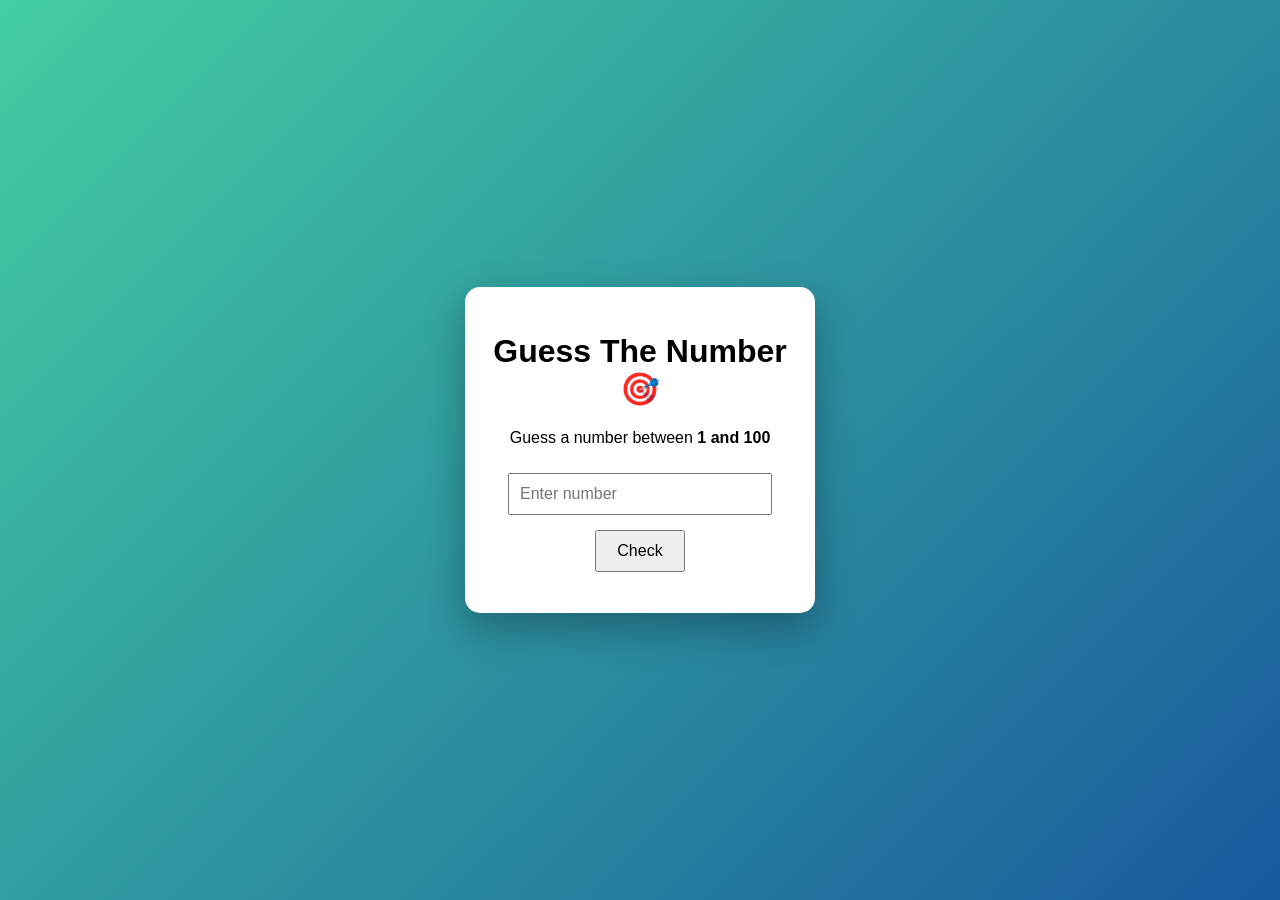
<file: index.html>
<!DOCTYPE html>
<html lang="en">
<head>
  <meta charset="UTF-8">
  <meta name="viewport" content="width=device-width, initial-scale=1.0">
  <title>Guess The Number</title>
  <link rel="stylesheet" href="style.css">
</head>
<body>

  <div class="game">
    <h1>Guess The Number 🎯</h1>
    <p>Guess a number between <b>1 and 100</b></p>

    <input type="number" id="guessInput" placeholder="Enter number" />
    <button onclick="checkNumber()">Check</button>

    <p id="message"></p>
    <p id="attempts"></p>
  </div>

  <script src="script.js"></script>
</body>
</html>
</file>
<file: style.css>
body {
  font-family: Arial, sans-serif;
  background: linear-gradient(135deg, #43cea2, #185a9d);
  height: 100vh;
  display: flex;
  justify-content: center;
  align-items: center;
  margin: 0;
}

.game {
  background: white;
  padding: 25px;
  border-radius: 15px;
  width: 300px;
  text-align: center;
  box-shadow: 0 15px 40px rgba(0, 0, 0, 0.3);
}

input {
  width: 80%;
  padding: 10px;
  font-size: 16px;
  margin-top: 10px;
}

button {
  margin-top: 15px;
  padding: 10px 20px;
  font-size: 16px;
  cursor: pointer;
}

#message {
  margin-top: 15px;
  font-weight: bold;
}

#attempts {
  margin-top: 10px;
  color: #555;
}
</file>
